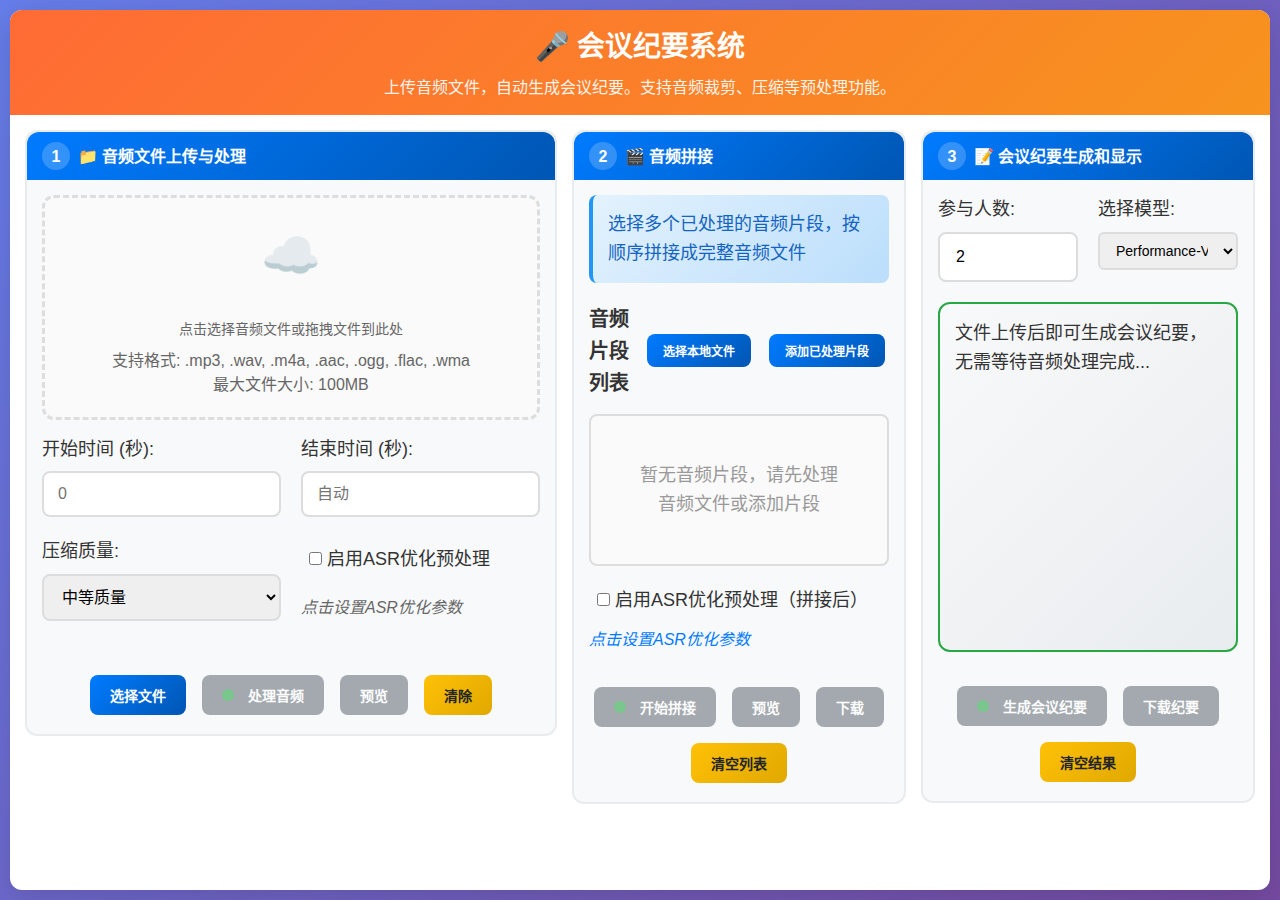
<file: integrated_portal/templates/meeting_minutes.html>
<!DOCTYPE html>
<html lang="zh-CN">
<head>
    <meta charset="UTF-8">
    <meta name="viewport" content="width=device-width, initial-scale=1.0">
    <title>会议纪要系统 - 统一门户系统</title>
    <link rel="icon" type="image/x-icon" href="{{ url_for('static', filename='favicon.ico') }}">
    <style>
        * {
            margin: 0;
            padding: 0;
            box-sizing: border-box;
        }

        body {
            font-family: 'Segoe UI', Tahoma, Geneva, Verdana, sans-serif;
            background: linear-gradient(135deg, #667eea 0%, #764ba2 100%);
            min-height: 100vh;
            padding: 10px;
            font-size: 16px;
            line-height: 1.6;
        }

        .container {
            max-width: 1600px;
            margin: 0 auto;
            background: white;
            border-radius: 12px;
            box-shadow: 0 8px 32px rgba(0,0,0,0.15);
            overflow: hidden;
            height: calc(100vh - 20px);
            display: flex;
            flex-direction: column;
        }

        .header {
            background: linear-gradient(135deg, #ff6b35, #f7931e);
            color: white;
            padding: 15px 30px;
            text-align: center;
            flex-shrink: 0;
        }

        .header h1 {
            font-size: 28px;
            margin-bottom: 5px;
            font-weight: 600;
        }

        .header p {
            font-size: 16px;
            opacity: 0.9;
        }

        /* 新的流程式布局 */
        .workflow-container {
            padding: 15px;
            display: grid;
            grid-template-columns: 1fr 1fr 1fr;
            gap: 15px;
            flex: 1;
            overflow-y: auto;
        }

        .workflow-step {
            background: #f8f9fa;
            border: 2px solid #e9ecef;
            border-radius: 12px;
            padding: 15px;
            position: relative;
            transition: all 0.3s ease;
            display: flex;
            flex-direction: column;
            height: fit-content;
            min-height: 600px; /* 设置统一的最小高度 */
        }

        .workflow-step:hover {
            border-color: #007bff;
            box-shadow: 0 4px 16px rgba(0,123,255,0.1);
        }

        .step-header {
            background: linear-gradient(135deg, #007bff, #0056b3);
            color: white;
            padding: 10px 15px;
            margin: -15px -15px 15px -15px;
            border-radius: 12px 12px 0 0;
            font-weight: 600;
            font-size: 16px;
            display: flex;
            align-items: center;
            gap: 8px;
            flex-shrink: 0;
        }

        .step-number {
            background: rgba(255,255,255,0.2);
            width: 28px;
            height: 28px;
            border-radius: 50%;
            display: flex;
            align-items: center;
            justify-content: center;
            font-weight: bold;
            font-size: 16px;
        }

        .step-content {
            display: flex;
            flex-direction: column;
            gap: 15px;
            flex: 1;
        }

        .step-main {
            flex: 2;
        }

        .step-controls {
            flex: 1;
            min-width: 300px;
        }

        /* 音频上传区域优化 */
        .upload-area {
            border: 3px dashed #ddd;
            border-radius: 12px;
            padding: 30px;
            text-align: center;
            background: linear-gradient(135deg, #fafafa, #f0f0f0);
            margin-bottom: 15px;
            transition: all 0.3s ease;
            cursor: pointer;
            min-height: 150px;
            display: flex;
            flex-direction: column;
            justify-content: center;
        }

        .upload-area:hover {
            border-color: #007bff;
            background: linear-gradient(135deg, #f0f8ff, #e6f3ff);
        }

        .upload-area.dragover {
            border-color: #007bff;
            background: linear-gradient(135deg, #e6f3ff, #cce7ff);
        }

        .upload-icon {
            font-size: 48px;
            color: #007bff;
            margin-bottom: 15px;
        }

        .upload-text {
            color: #333;
            font-size: 20px; /* 增大上传文本字体 */
            font-weight: 500;
            margin-bottom: 10px;
        }

        .file-info {
            color: #666;
            font-size: 16px; /* 增大文件信息字体 */
            line-height: 1.5;
        }

        .file-input {
            display: none;
        }

        .success-message {
            background: linear-gradient(135deg, #d4edda, #c3e6cb);
            color: #155724;
            padding: 15px;
            border-radius: 8px;
            margin-top: 15px;
            font-size: 18px; /* 增大成功消息字体 */
            display: none;
            border-left: 4px solid #28a745;
        }

        /* 音频处理区域优化 */
        .processing-grid {
            display: grid;
            grid-template-columns: 1fr 1fr;
            gap: 20px;
            margin-bottom: 20px;
        }

        .option-group {
            display: flex;
            flex-direction: column;
            gap: 8px;
        }

        .option-group label {
            font-size: 18px; /* 增大标签字体 */
            color: #333;
            font-weight: 500;
        }

        .option-group input, .option-group select {
            padding: 12px 14px; /* 增大输入框内边距 */
            border: 2px solid #ddd;
            border-radius: 8px;
            font-size: 16px;
            transition: border-color 0.3s ease;
        }

        .option-group input:focus, .option-group select:focus {
            outline: none;
            border-color: #007bff;
        }

        .audio-player {
            width: 100%;
            margin: 20px 0;
            height: 50px;
        }

        .progress-container {
            margin: 20px 0;
        }

        .progress-bar {
            width: 100%;
            height: 12px;
            background-color: #e9ecef;
            border-radius: 6px;
            overflow: hidden;
        }

        .progress-fill {
            height: 100%;
            background: linear-gradient(90deg, #007bff, #0056b3);
            width: 0%;
            transition: width 0.3s ease;
        }

        .progress-text {
            font-size: 18px; /* 增大进度文本字体 */
            color: #666;
            margin-top: 8px;
            text-align: center;
            font-weight: 500;
        }

        /* ASR优化面板优化 */
        .asr-optimization-panel {
            margin-top: 20px;
            padding: 20px;
            background: linear-gradient(135deg, #f8f9fa, #e9ecef);
            border: 2px solid #007bff;
            border-radius: 12px;
            border-left: 6px solid #007bff;
        }

        .optimization-header {
            font-size: 20px; /* 增大优化标题字体 */
            font-weight: 600;
            color: #007bff;
            margin-bottom: 15px;
            display: flex;
            align-items: center;
            gap: 8px;
        }

        .optimization-options {
            display: grid;
            gap: 15px;
        }

        .option-row {
            display: flex;
            align-items: center;
            justify-content: space-between;
            padding: 12px 0;
            border-bottom: 1px solid #dee2e6;
        }

        .option-row:last-child {
            border-bottom: none;
        }

        .option-row label {
            display: flex;
            align-items: center;
            gap: 10px;
            font-size: 18px; /* 增大选项标签字体 */
            color: #333;
            cursor: pointer;
            min-width: 200px;
            font-weight: 500;
        }

        .option-row input[type="checkbox"] {
            margin: 0;
            transform: scale(1.2);
        }

        .option-row select {
            padding: 8px 12px;
            border: 2px solid #ddd;
            border-radius: 6px;
            font-size: 16px;
            min-width: 150px;
        }

        .option-desc {
            font-size: 16px; /* 增大选项描述字体 */
            color: #666;
            font-style: italic;
            flex: 1;
            text-align: right;
        }

        .help-text {
            font-size: 16px; /* 增大帮助文本字体 */
            color: #666;
            margin-top: 5px;
            font-style: italic;
        }

        /* 音频拼接区域优化 */
        .splice-info {
            background: linear-gradient(135deg, #e3f2fd, #bbdefb);
            padding: 15px;
            border-radius: 8px;
            margin-bottom: 20px;
            font-size: 18px; /* 增大拼接信息字体 */
            color: #1565c0;
            border-left: 4px solid #2196f3;
        }

        .splice-files-container {
            margin-bottom: 20px;
        }

        .splice-files-header {
            display: flex;
            justify-content: space-between;
            align-items: center;
            margin-bottom: 15px;
        }

        .splice-files-header h4 {
            margin: 0;
            font-size: 20px; /* 增大拼接文件标题字体 */
            color: #333;
            font-weight: 600;
        }

        .header-controls {
            display: flex;
            gap: 10px;
            align-items: center;
        }

        .splice-files-list {
            border: 2px solid #ddd;
            border-radius: 8px;
            min-height: 120px;
            padding: 15px;
            background-color: #fafafa;
        }

        .empty-message {
            text-align: center;
            color: #999;
            font-size: 18px; /* 增大空消息字体 */
            padding: 30px;
        }

        .splice-item {
            display: flex;
            align-items: center;
            justify-content: space-between;
            padding: 15px 18px; /* 增大内边距 */
            margin-bottom: 8px;
            background-color: white;
            border: 2px solid #e0e0e0;
            border-radius: 8px;
            font-size: 18px; /* 增大拼接项字体 */
            transition: all 0.3s ease;
        }

        .splice-item:hover {
            border-color: #007bff;
            box-shadow: 0 2px 8px rgba(0,123,255,0.1);
        }

        .splice-item:last-child {
            margin-bottom: 0;
        }

        .splice-item-info {
            flex: 1;
            display: flex;
            flex-direction: column;
            gap: 4px;
        }

        .splice-item-name {
            font-weight: 600;
            color: #333;
            font-size: 18px; /* 增大拼接项名称字体 */
        }

        .file-type-label {
            font-size: 14px;
            color: #888;
            font-weight: normal;
            margin-left: 8px;
        }

        .splice-item-duration {
            color: #666;
            font-size: 16px; /* 增大拼接项时长字体 */
        }

        .splice-item-controls {
            display: flex;
            gap: 8px;
        }

        .splice-item-controls button {
            padding: 8px 14px; /* 增大按钮内边距 */
            font-size: 16px; /* 增大按钮字体 */
            border: none;
            border-radius: 6px;
            cursor: pointer;
            font-weight: 500;
            transition: all 0.3s ease;
        }

        .move-up {
            background-color: #28a745;
            color: white;
        }

        .move-down {
            background-color: #ffc107;
            color: black;
        }

        .remove-item {
            background-color: #dc3545;
            color: white;
        }

        .splice-preview {
            margin: 20px 0;
            padding: 20px;
            background: linear-gradient(135deg, #f8f9fa, #e9ecef);
            border-radius: 8px;
            border: 2px solid #28a745;
        }

        .splice-preview h4 {
            margin: 0 0 15px 0;
            font-size: 20px; /* 增大拼接预览标题字体 */
            color: #333;
            font-weight: 600;
        }

        /* 会议纪要生成区域优化 */
        .minutes-form {
            display: grid;
            grid-template-columns: 1fr 1fr;
            gap: 20px;
            margin-bottom: 20px;
        }

        .form-group {
            display: flex;
            flex-direction: column;
            gap: 8px;
        }

        .form-group label {
            font-size: 18px; /* 增大表单标签字体 */
            color: #333;
            font-weight: 500;
        }

        .form-group input {
            padding: 14px 16px; /* 增大表单输入框内边距 */
            border: 2px solid #ddd;
            border-radius: 8px;
            font-size: 16px;
            transition: border-color 0.3s ease;
        }

        .form-group input:focus {
            outline: none;
            border-color: #007bff;
        }

        .result-area {
            background: linear-gradient(135deg, #f8f9fa, #e9ecef);
            border: 2px solid #28a745;
            border-radius: 12px;
            padding: 15px; /* 减少内边距，让文本更贴近边框 */
            min-height: 350px; /* 增大最小高度以匹配其他卡片 */
            max-height: 450px; /* 增大最大高度 */
            overflow-y: auto;
            font-size: 18px; /* 增大结果区域字体 */
            font-family: 'Segoe UI', Tahoma, Geneva, Verdana, sans-serif;
            white-space: pre-wrap;
            line-height: 1.6;
            color: #333;
            text-align: left; /* 确保文本左对齐 */
        }

        /* 按钮样式优化 */
        .btn {
            background: linear-gradient(135deg, #007bff, #0056b3);
            color: white;
            border: none;
            padding: 10px 20px;
            border-radius: 8px;
            cursor: pointer;
            font-size: 14px;
            font-weight: 600;
            transition: all 0.3s ease;
            margin: 4px;
            display: inline-flex;
            align-items: center;
            justify-content: center;
            gap: 6px;
            min-height: 40px;
            white-space: nowrap;
        }

        .btn:hover {
            transform: translateY(-1px);
            box-shadow: 0 4px 12px rgba(0,123,255,0.3);
        }

        .btn:disabled {
            background: #6c757d;
            cursor: not-allowed;
            transform: none;
            opacity: 0.6;
        }

        .btn-success {
            background: linear-gradient(135deg, #28a745, #1e7e34);
        }

        .btn-success:hover:not(:disabled) {
            background: linear-gradient(135deg, #1e7e34, #155724);
            transform: translateY(-1px);
            box-shadow: 0 4px 12px rgba(40,167,69,0.3);
        }

        .btn-warning {
            background: linear-gradient(135deg, #ffc107, #e0a800);
            color: #212529;
        }

        .btn-warning:hover:not(:disabled) {
            background: linear-gradient(135deg, #e0a800, #d39e00);
            transform: translateY(-1px);
            box-shadow: 0 4px 12px rgba(255,193,7,0.3);
        }

        .btn-danger {
            background: linear-gradient(135deg, #dc3545, #c82333);
        }

        .btn-danger:hover:not(:disabled) {
            background: linear-gradient(135deg, #c82333, #bd2130);
            transform: translateY(-1px);
            box-shadow: 0 4px 12px rgba(220,53,69,0.3);
        }

        .btn-primary {
            background: linear-gradient(135deg, #007bff, #0056b3);
        }

        .btn-primary:hover:not(:disabled) {
            background: linear-gradient(135deg, #0056b3, #004085);
            transform: translateY(-1px);
            box-shadow: 0 4px 12px rgba(0,123,255,0.3);
        }

        .btn-small {
            padding: 8px 16px;
            font-size: 12px;
            min-height: 32px;
        }

        .button-group {
            display: flex;
            gap: 8px;
            flex-wrap: wrap;
            justify-content: center;
            margin-top: 15px;
        }

        /* 表单控件优化 */
        .form-control {
            padding: 8px 12px;
            border: 2px solid #ddd;
            border-radius: 6px;
            font-size: 14px;
            transition: border-color 0.3s ease;
            width: 100%;
            box-sizing: border-box;
        }

        .form-control:focus {
            outline: none;
            border-color: #007bff;
            box-shadow: 0 0 0 3px rgba(0,123,255,0.1);
        }

        /* 上传区域优化 */
        .upload-area {
            border: 3px dashed #ddd;
            border-radius: 12px;
            padding: 20px;
            text-align: center;
            background: #fafafa;
            transition: all 0.3s ease;
            cursor: pointer;
            min-height: 100px;
            display: flex;
            flex-direction: column;
            justify-content: center;
            align-items: center;
            gap: 8px;
        }

        .upload-area:hover {
            border-color: #007bff;
            background: #f0f8ff;
        }

        .upload-area.dragover {
            border-color: #007bff;
            background: #e3f2fd;
        }

        .upload-text {
            font-size: 14px;
            color: #666;
            margin: 0;
        }

        .upload-hint {
            font-size: 12px;
            color: #999;
            margin: 0;
        }

        /* 进度条优化 */
        .progress-container {
            margin: 10px 0;
            background: #f0f0f0;
            border-radius: 10px;
            overflow: hidden;
            height: 6px;
        }

        .progress-bar {
            height: 100%;
            background: linear-gradient(90deg, #007bff, #0056b3);
            border-radius: 10px;
            transition: width 0.3s ease;
            width: 0%;
        }

        /* 状态指示器优化 */
        .status-indicator {
            display: inline-block;
            width: 12px;
            height: 12px;
            border-radius: 50%;
            margin-right: 8px;
        }

        .status-success {
            background-color: #28a745;
        }

        .status-warning {
            background-color: #ffc107;
        }

        .status-error {
            background-color: #dc3545;
        }

        .status-ready { 
            background-color: #28a745; 
        }
        
        .status-processing { 
            background-color: #ffc107; 
        }

        /* 优化结果显示 */
        .optimization-result {
            margin-top: 15px;
            padding: 15px;
            background: linear-gradient(135deg, #d4edda, #c3e6cb);
            border: 2px solid #28a745;
            border-radius: 8px;
            font-size: 16px;
        }

        .optimization-result.error {
            background: linear-gradient(135deg, #f8d7da, #f5c6cb);
            border-color: #dc3545;
        }

        .optimization-improvements {
            display: grid;
            grid-template-columns: 1fr 1fr;
            gap: 10px;
            margin-top: 10px;
        }

        .improvement-item {
            display: flex;
            justify-content: space-between;
            font-size: 14px;
            padding: 4px 0;
        }

        .improvement-value {
            font-weight: bold;
            color: #28a745;
        }

        .improvement-value.negative {
            color: #dc3545;
        }

        /* 模态框样式 */
        .modal {
            position: fixed;
            z-index: 1000;
            left: 0;
            top: 0;
            width: 100%;
            height: 100%;
            background-color: rgba(0, 0, 0, 0.5);
            display: flex;
            align-items: center;
            justify-content: center;
            opacity: 0;
            visibility: hidden;
            transition: opacity 0.3s ease-out, visibility 0.3s ease-out;
        }

        .modal.show {
            opacity: 1;
            visibility: visible;
        }

        .modal.hide {
            opacity: 0;
            visibility: hidden;
        }

        .modal-content {
            background-color: #fff;
            border-radius: 12px;
            box-shadow: 0 8px 32px rgba(0, 0, 0, 0.3);
            width: 90%;
            max-width: 600px;
            max-height: 80vh;
            overflow-y: auto;
            animation: slideIn 0.3s ease-out;
        }

        .modal-header {
            display: flex;
            justify-content: space-between;
            align-items: center;
            padding: 20px 24px;
            border-bottom: 1px solid #e9ecef;
            background: linear-gradient(135deg, #667eea 0%, #764ba2 100%);
            color: white;
            border-radius: 12px 12px 0 0;
        }

        .modal-header h3 {
            margin: 0;
            font-size: 20px;
            font-weight: 600;
        }

        .modal-close {
            font-size: 28px;
            font-weight: bold;
            cursor: pointer;
            color: white;
            opacity: 0.8;
            transition: opacity 0.2s;
        }

        .modal-close:hover {
            opacity: 1;
        }

        .modal-body {
            padding: 24px;
        }

        .modal-footer {
            display: flex;
            justify-content: flex-end;
            gap: 12px;
            padding: 20px 24px;
            border-top: 1px solid #e9ecef;
            background-color: #f8f9fa;
            border-radius: 0 0 12px 12px;
        }

        .asr-trigger-label {
            cursor: pointer;
            transition: all 0.2s ease;
            padding: 8px;
            border-radius: 6px;
        }

        .asr-trigger-label:hover {
            background-color: #f0f0f0;
        }

        /* 模态框动画 */
        @keyframes fadeIn {
            from { opacity: 0; }
            to { opacity: 1; }
        }

        @keyframes slideIn {
            from { 
                opacity: 0;
                transform: translateY(-50px) scale(0.9);
            }
        }
        </style>

        <script>
         // 拼接音频ASR优化模态框控制函数
         function openSpliceAsrModal() {
             const modal = document.getElementById('spliceAsrOptimizationModal');
             if (modal) {
                 modal.classList.add('show');
                 modal.style.display = 'flex';
             }
         }

         function closeSpliceAsrModal() {
             const modal = document.getElementById('spliceAsrOptimizationModal');
             modal.classList.add('hide');
             modal.classList.remove('show');
             setTimeout(() => {
                 modal.classList.remove('hide');
             }, 300);
         }

         function applySpliceAsrSettings() {
             // 获取所有设置值
             const settings = {
                 normalizeAudio: document.getElementById('spliceNormalizeAudio').checked,
                 removeSilence: document.getElementById('spliceRemoveSilence').checked,
                 enhanceVolume: document.getElementById('spliceEnhanceVolume').checked,
                 compressAudio: document.getElementById('spliceCompressAudio').checked,
                 targetSampleRate: document.getElementById('spliceTargetSampleRate').value
             };

             // 更新主页面的ASR优化checkbox状态
             const enableSpliceASROptimization = document.getElementById('enableSpliceASROptimization');
             const hasAnyOptimization = settings.normalizeAudio || settings.removeSilence || 
                                      settings.enhanceVolume || settings.compressAudio;
             enableSpliceASROptimization.checked = hasAnyOptimization;

             // 保存设置到全局变量或localStorage
             window.spliceAsrSettings = settings;
             localStorage.setItem('spliceAsrSettings', JSON.stringify(settings));

             closeSpliceAsrModal();
             
             // 显示应用成功提示
             const helpText = document.querySelector('#spliceAsrOptimizationTrigger').parentElement.nextElementSibling;
             const originalText = helpText.textContent;
             helpText.textContent = '✓ 设置已应用';
             helpText.style.color = '#28a745';
             setTimeout(() => {
                 helpText.textContent = originalText;
                 helpText.style.color = '';
             }, 2000);
         }
         </script>
    </style>

    <!-- 响应式设计 -->
    <style>
        /* 响应式设计 */
        @media (max-width: 1200px) {
            .workflow-container {
                grid-template-columns: 1fr 1fr;
            }
            
            .step-content {
                flex-direction: column;
            }
            
            .step-controls {
                min-width: auto;
            }
            
            .processing-grid {
                grid-template-columns: 1fr;
            }
            
            .minutes-form {
                grid-template-columns: 1fr;
            }
        }

        @media (max-width: 768px) {
            .workflow-container {
                grid-template-columns: 1fr;
                padding: 10px;
            }
            
            .container {
                height: auto;
                min-height: calc(100vh - 20px);
                margin: 10px;
            }
            
            .workflow-step {
                padding: 12px;
            }
            
            .step-header {
                padding: 8px 12px;
                margin: -12px -12px 12px -12px;
                font-size: 14px;
            }
            
            .step-number {
                width: 24px;
                height: 24px;
                font-size: 14px;
            }
            
            .btn {
                padding: 8px 16px;
                font-size: 12px;
                min-height: 36px;
            }
            
            .upload-area {
                padding: 15px;
                min-height: 80px;
            }
        }

        /* 隐藏元素 */
        .hidden {
            display: none !important;
        }

        /* 音频拼接卡片特殊样式 - 调整内容区域高度以对齐按钮 */
        .workflow-step:nth-child(2) .step-main {
            min-height: 450px;
        }
    </style>
</head>
<body>
    <div class="container">
        <div class="header">
            <h1>🎤 会议纪要系统</h1>
            <p>上传音频文件，自动生成会议纪要。支持音频裁剪、压缩等预处理功能。</p>
        </div>

        <div class="workflow-container">
            <!-- 步骤1: 音频文件上传与处理 -->
            <div class="workflow-step">
                <div class="step-header">
                    <div class="step-number">1</div>
                    <span>📁 音频文件上传与处理</span>
                </div>
                <div class="step-content">
                    <div class="step-main">
                        <div class="upload-area" id="uploadArea" onclick="document.getElementById('audioFile').click()">
                            <div class="upload-icon">☁️</div>
                            <div class="upload-text">点击选择音频文件或拖拽文件到此处</div>
                            <div class="file-info">
                                支持格式: .mp3, .wav, .m4a, .aac, .ogg, .flac, .wma<br>
                                最大文件大小: 100MB
                            </div>
                        </div>
                        <input type="file" id="audioFile" class="file-input" accept=".mp3,.wav,.m4a,.aac,.ogg,.flac,.wma">
                        <div id="uploadSuccess" class="success-message">
                            ✅ 文件上传成功！
                        </div>

                        <audio id="audioPlayer" class="audio-player" controls style="display: none;">
                            您的浏览器不支持音频播放。
                        </audio>

                        <div class="processing-grid">
                            <div class="option-group">
                                <label>开始时间 (秒):</label>
                                <input type="number" id="startTime" placeholder="0" min="0" step="1">
                            </div>
                            <div class="option-group">
                                <label>结束时间 (秒):</label>
                                <input type="number" id="endTime" placeholder="自动" min="0" step="1">
                            </div>
                            <div class="option-group">
                                <label>压缩质量:</label>
                                <select id="quality">
                                    <option value="high">高质量</option>
                                    <option value="medium" selected>中等质量</option>
                                    <option value="low">低质量</option>
                                </select>
                            </div>
                            <div class="option-group">
                                <label id="asrOptimizationTrigger" class="asr-trigger-label">
                                    <input type="checkbox" id="enableASROptimization">
                                    启用ASR优化预处理
                                </label>
                                <div class="help-text">点击设置ASR优化参数</div>
                            </div>
                        </div>
                        
                        <!-- ASR优化结果显示容器 -->
                        <div id="optimizationResult" style="display: none; margin-top: 15px; padding: 15px; background: #f8f9fa; border-radius: 8px; border-left: 4px solid #28a745;"></div>

                        <div class="progress-container" id="processProgress" style="display: none;">
                            <div class="progress-bar">
                                <div class="progress-fill" id="progressFill"></div>
                            </div>
                            <div class="progress-text" id="progressText">处理中...</div>
                        </div>
                    </div>
                    <div class="step-controls">
                        <div class="button-group">
                            <button class="btn" onclick="document.getElementById('audioFile').click()">选择文件</button>
                            <button class="btn btn-success" onclick="processAudio()" id="processBtn" disabled>
                                <span class="status-indicator status-ready"></span>处理音频
                            </button>
                            <button class="btn btn-danger" onclick="stopProcessing()" id="stopBtn" disabled style="display: none;">停止</button>
                            <button class="btn" onclick="previewAudio()" id="previewBtn" disabled>预览</button>
                            <button class="btn btn-warning" onclick="clearFile()">清除</button>
                        </div>
                    </div>
                </div>
            </div>

            <!-- 步骤2: 音频拼接 -->
            <div class="workflow-step">
                <div class="step-header">
                    <div class="step-number">2</div>
                    <span>🎬 音频拼接</span>
                </div>
                <div class="step-content">
                    <div class="step-main">
                        <div class="splice-info">
                            <p>选择多个已处理的音频片段，按顺序拼接成完整音频文件</p>
                        </div>
                        
                        <div class="splice-files-container">
                            <div class="splice-files-header">
                                <h4>音频片段列表</h4>
                                <div class="header-controls">
                                    <input type="file" id="localAudioFile" accept="audio/*" multiple style="display: none;" onchange="handleLocalAudioFiles(event)">
                                    <button class="btn btn-small" onclick="document.getElementById('localAudioFile').click()">选择本地文件</button>
                                    <button class="btn btn-small" onclick="addAudioSegment()">添加已处理片段</button>
                                </div>
                            </div>
                            <div class="splice-files-list" id="spliceFilesList">
                                <div class="empty-message">暂无音频片段，请先处理音频文件或添加片段</div>
                            </div>
                        </div>

                        <div class="splice-preview" id="splicePreview" style="display: none;">
                            <h4>拼接预览</h4>
                            <audio id="spliceAudioPlayer" class="audio-player" controls>
                                您的浏览器不支持音频播放。
                            </audio>
                        </div>

                        <div class="progress-container" id="spliceProgress" style="display: none;">
                            <div class="progress-bar">
                                <div class="progress-fill" id="spliceProgressFill"></div>
                            </div>
                            <div class="progress-text" id="spliceProgressText">拼接中...</div>
                        </div>
                        
                        <!-- ASR优化选项 -->
                        <div class="option-group" style="margin-top: 15px;">
                            <div class="asr-trigger-container">
                                <label id="spliceAsrOptimizationTrigger" class="asr-trigger-label">
                                    <input type="checkbox" id="enableSpliceASROptimization">
                                    启用ASR优化预处理（拼接后）
                                </label>
                            </div>
                            <div class="help-text">点击设置ASR优化参数</div>
                        </div>
                        
                        <!-- 拼接音频ASR优化结果显示容器 -->
                        <div id="spliceOptimizationResult" style="display: none; margin-top: 15px; padding: 15px; background: #f8f9fa; border-radius: 8px; border-left: 4px solid #28a745;"></div>
                    </div>
                    <div class="step-controls">
                        <div class="button-group">
                            <button class="btn btn-success" onclick="spliceAudio()" id="spliceBtn" disabled>
                                <span class="status-indicator status-ready"></span>开始拼接
                            </button>
                            <button class="btn" onclick="previewSplice()" id="previewSpliceBtn" disabled>预览</button>
                            <button class="btn btn-primary" onclick="downloadSplicedAudio()" id="downloadSpliceBtn" disabled>下载</button>
                            <button class="btn btn-warning" onclick="clearSpliceList()">清空列表</button>
                        </div>
                    </div>
                </div>
            </div>

            <!-- 步骤3: 会议纪要生成和显示 -->
            <div class="workflow-step">
                <div class="step-header">
                    <div class="step-number">3</div>
                    <span>📝 会议纪要生成和显示</span>
                </div>
                <div class="step-content">
                    <div class="step-main">
                        <div class="minutes-form">
                            <div class="form-group">
                                <label>参与人数:</label>
                                <input type="number" id="participantCount" placeholder="请输入参与人数" min="1" max="50" value="2">
                            </div>
                            <div class="form-group">
                                <label>选择模型:</label>
                                <select id="meetingTopic" class="form-control">
                                    <option value="Fun-asr">Fun-asr</option>
                                    <option value="Performance-V2" selected>Performance-V2</option>
                                </select>
                            </div>
                        </div>

                        <div class="result-area" id="minutesResult">文件上传后即可生成会议纪要，无需等待音频处理完成...</div>
                    </div>
                    <div class="step-controls">
                        <div class="button-group">
                            <button class="btn btn-success" onclick="generateMinutes()" id="generateBtn" disabled>
                                <span class="status-indicator status-ready"></span>生成会议纪要
                            </button>
                            <button class="btn" onclick="downloadMinutes()" id="downloadBtn" disabled>下载纪要</button>
                            <button class="btn btn-warning" onclick="clearMinutes()">清空结果</button>
                        </div>
                    </div>
                </div>
            </div>
        </div>
    </div>

    <script>
        let uploadedFile = null;
        let processedAudioUrl = null;
        let isProcessing = false;

        // 等待DOM加载完成后再绑定事件
        document.addEventListener('DOMContentLoaded', function() {
            // 文件选择事件
            document.getElementById('audioFile').addEventListener('change', function(e) {
                if (e.target.files.length > 0) {
                    uploadFile(e.target.files[0]);
                }
            });

            // 拖拽上传功能
            const uploadArea = document.getElementById('uploadArea');
            
            uploadArea.addEventListener('dragover', function(e) {
                e.preventDefault();
                uploadArea.classList.add('dragover');
            });

            uploadArea.addEventListener('dragleave', function(e) {
                e.preventDefault();
                uploadArea.classList.remove('dragover');
            });

            uploadArea.addEventListener('drop', function(e) {
                e.preventDefault();
                uploadArea.classList.remove('dragover');
                
                const files = e.dataTransfer.files;
                if (files.length > 0) {
                    uploadFile(files[0]);
                }
            });

            console.log('会议纪要系统初始化完成');
        });

        async function uploadFile(file) {
            console.log('uploadFile 函数被调用，文件:', file);
            
            if (!file) {
                alert('请先选择音频文件！');
                return;
            }

            // 验证文件类型
            const allowedTypes = ['audio/mpeg', 'audio/wav', 'audio/mp4', 'audio/aac', 'audio/ogg', 'audio/flac', 'audio/x-ms-wma'];
            if (!allowedTypes.includes(file.type)) {
                alert('不支持的文件格式！请选择音频文件。');
                return;
            }

            // 验证文件大小 (100MB)
            const maxSize = 100 * 1024 * 1024;
            if (file.size > maxSize) {
                alert('文件大小超过100MB限制！');
                return;
            }

            // 存储文件
            uploadedFile = file;
            processedAudioUrl = URL.createObjectURL(file);

            // 更新UI显示 - 显示上传中状态
            const uploadArea = document.getElementById('uploadArea');
            const uploadSuccess = document.getElementById('uploadSuccess');
            const resultArea = document.getElementById('minutesResult');
            
            // 显示上传中状态
            uploadArea.innerHTML = `
                <div class="upload-icon">⏳</div>
                <div class="upload-text">正在上传文件...</div>
                <div class="file-info">
                    <strong>文件名:</strong> ${file.name}<br>
                    <strong>大小:</strong> ${(file.size / 1024 / 1024).toFixed(2)} MB<br>
                    <strong>类型:</strong> ${file.type}
                </div>
            `;
            
            resultArea.textContent = '正在上传文件到服务器...';

            try {
                // 直接上传文件到服务器
                const formData = new FormData();
                formData.append('audio_file', file);
                
                const response = await fetch('/meeting_minutes/upload_audio', {
                    method: 'POST',
                    body: formData
                });

                if (!response.ok) {
                    throw new Error('文件上传失败');
                }

                const data = await response.json();
                if (!data.success) {
                    throw new Error(data.error || '文件上传失败');
                }

                // 上传成功，更新UI
                uploadArea.innerHTML = `
                    <div class="upload-icon">✅</div>
                    <div class="upload-text">文件上传成功</div>
                    <div class="file-info">
                        <strong>文件名:</strong> ${file.name}<br>
                        <strong>大小:</strong> ${(file.size / 1024 / 1024).toFixed(2)} MB<br>
                        <strong>类型:</strong> ${file.type}
                    </div>
                `;
                
                // 显示成功消息
                uploadSuccess.style.display = 'block';
                resultArea.textContent = '文件上传成功！现在可以直接生成会议纪要。';
                
                // 存储服务器返回的文件ID
                uploadedFile.dify_file_id = data.dify_file_id;
                uploadedFile.original_file_id = data.dify_file_id;
                
                // 启用生成会议纪要按钮和音频处理按钮
                document.getElementById('generateBtn').disabled = false;
                document.getElementById('processBtn').disabled = false;
                
                // 显示音频播放器
                const audioPlayer = document.getElementById('audioPlayer');
                if (audioPlayer) {
                    audioPlayer.src = processedAudioUrl;
                    audioPlayer.style.display = 'block';
                }

                console.log('文件上传成功，文件ID:', data.dify_file_id);
                
            } catch (error) {
                console.error('文件上传失败:', error);
                
                // 上传失败，显示错误状态
                uploadArea.innerHTML = `
                    <div class="upload-icon">❌</div>
                    <div class="upload-text">文件上传失败</div>
                    <div class="file-info">
                        <strong>错误:</strong> ${error.message}
                    </div>
                `;
                
                resultArea.textContent = '文件上传失败: ' + error.message;
                
                // 保持按钮禁用状态
                document.getElementById('generateBtn').disabled = true;
                document.getElementById('processBtn').disabled = true;
            }
        }

        // ASR优化预处理函数（统一处理音频处理和拼接音频的优化）
        async function optimizeAudioForASR(isSpliceMode = false) {
            console.log(`optimizeAudioForASR 函数被调用，模式: ${isSpliceMode ? '拼接音频' : '音频处理'}`);
            
            if (!uploadedFile) {
                throw new Error('没有可优化的音频文件');
            }

            try {
                // 根据模式检查不同的开关状态
                const enableOptimization = isSpliceMode 
                    ? document.getElementById('enableSpliceASROptimization').checked
                    : document.getElementById('enableASROptimization').checked;
                
                console.log(`${isSpliceMode ? '拼接音频' : '音频处理'}ASR优化开关状态:`, enableOptimization);
                
                // 根据模式获取不同的优化参数
                let asrOptimizationParams = {};
                if (enableOptimization) {
                    const settings = isSpliceMode ? window.spliceAsrSettings : window.asrSettings;
                    if (settings) {
                        asrOptimizationParams = {
                            normalize_audio: settings.normalizeAudio,
                            remove_silence: settings.removeSilence,
                            enhance_volume: settings.enhanceVolume,
                            compress_audio: settings.compressAudio,
                            target_sample_rate: parseInt(settings.targetSampleRate)
                        };
                    }
                }

                // 创建FormData
                const formData = new FormData();
                formData.append('audio_file', uploadedFile);
                formData.append('enable_asr_optimization', enableOptimization);
                formData.append('asr_optimization_params', JSON.stringify(asrOptimizationParams));

                const response = await fetch('/meeting_minutes/optimize_audio', {
                    method: 'POST',
                    body: formData
                });

                if (!response.ok) {
                    throw new Error(`${isSpliceMode ? '拼接音频' : '音频'}优化失败`);
                }

                const result = await response.json();
                if (!result.success) {
                    throw new Error(result.error || `${isSpliceMode ? '拼接音频' : '音频'}优化失败`);
                }

                // 根据模式显示不同的优化结果
                console.log(`准备显示${isSpliceMode ? '拼接音频' : '音频处理'}优化结果:`, result);
                if (isSpliceMode) {
                    displaySpliceOptimizationResult(result);
                } else {
                    displayOptimizationResult(result);
                }

                // 创建优化后的文件对象
                const optimizedBlob = await fetch(result.optimized_file_url).then(r => r.blob());
                const optimizedFile = new File([optimizedBlob], result.optimized_filename, { type: 'audio/mpeg' });
                
                // 替换原始文件
                uploadedFile = optimizedFile;
                
                console.log(`${isSpliceMode ? '拼接音频' : '音频'}优化完成:`, result);
                
            } catch (error) {
                console.error(`${isSpliceMode ? '拼接音频' : '音频'}ASR优化失败:`, error);
                throw error;
            }
        }

        // 显示拼接音频ASR优化结果
        function displaySpliceOptimizationResult(result) {
            console.log('displaySpliceOptimizationResult 函数被调用，参数:', result);
            
            const resultDiv = document.getElementById('spliceOptimizationResult');
            console.log('spliceOptimizationResult 元素:', resultDiv);
            
            if (!resultDiv) {
                console.error('找不到 spliceOptimizationResult 元素');
                return;
            }

            const improvements = result.improvements || {};
            
            let html = `
                <div class="optimization-result">
                    <strong>✅ 拼接音频ASR优化完成</strong>
                    <div class="optimization-improvements">
                        <div class="improvement-item">
                            <span>采样率:</span>
                            <span class="improvement-value">${improvements.sample_rate_before || 'N/A'} → ${improvements.sample_rate_after || 'N/A'} Hz</span>
                        </div>
                        <div class="improvement-item">
                            <span>声道:</span>
                            <span class="improvement-value">${improvements.channels_before || 'N/A'} → ${improvements.channels_after || 'N/A'}</span>
                        </div>
                        <div class="improvement-item">
                            <span>比特率:</span>
                            <span class="improvement-value">${improvements.bitrate_before || 'N/A'} → ${improvements.bitrate_after || 'N/A'} kbps</span>
                        </div>
                        <div class="improvement-item">
                            <span>文件大小:</span>
                            <span class="improvement-value">${improvements.file_size_before || 'N/A'} → ${improvements.file_size_after || 'N/A'}</span>
                        </div>
                    </div>
                </div>
            `;
            
            resultDiv.innerHTML = html;
            resultDiv.style.display = 'block';
            
            console.log('拼接音频ASR优化结果显示完成');
        }

        // 显示优化结果（兼容两种调用方式）
        function displayOptimizationResults(optimizationInfo) {
            displayOptimizationResult({ optimization_info: optimizationInfo });
        }
        
        // 显示优化结果
        function displayOptimizationResult(result) {
            console.log('displayOptimizationResult 函数被调用，参数:', result);
            
            const resultDiv = document.getElementById('optimizationResult');
            console.log('optimizationResult 元素:', resultDiv);
            
            if (!resultDiv) {
                console.error('找不到 optimizationResult 元素');
                return;
            }

            const improvements = result.improvements || {};
            
            let html = `
                <div class="optimization-result">
                    <strong>✅ ASR优化完成</strong>
                    <div class="optimization-improvements">
                        <div class="improvement-item">
                            <span>采样率:</span>
                            <span class="improvement-value">${improvements.sample_rate_before || 'N/A'} → ${improvements.sample_rate_after || 'N/A'} Hz</span>
                        </div>
                        <div class="improvement-item">
                            <span>声道:</span>
                            <span class="improvement-value">${improvements.channels_before || 'N/A'} → ${improvements.channels_after || 1}</span>
                        </div>
                        <div class="improvement-item">
                            <span>时长变化:</span>
                            <span class="improvement-value">${improvements.duration_change || 'N/A'}</span>
                        </div>
                        <div class="improvement-item">
                            <span>文件大小:</span>
                            <span class="improvement-value">${formatFileSize(result.original_info?.file_size || 0)} → ${formatFileSize(result.optimized_info?.file_size || 0)}</span>
                        </div>
                    </div>
                </div>
            `;
            
            resultDiv.innerHTML = html;
            resultDiv.style.display = 'block';
        }

        // 格式化文件大小
        function formatFileSize(bytes) {
            if (bytes === 0) return '0 B';
            const k = 1024;
            const sizes = ['B', 'KB', 'MB', 'GB'];
            const i = Math.floor(Math.log(bytes) / Math.log(k));
            return parseFloat((bytes / Math.pow(k, i)).toFixed(2)) + ' ' + sizes[i];
        }

        // 切换优化选项显示/隐藏
        function toggleOptimizationOptions() {
            const checkbox = document.getElementById('enableASROptimization');
            const panel = document.getElementById('optimizationOptionsPanel');
            const result = document.getElementById('optimizationResult');
            
            if (checkbox.checked) {
                panel.style.display = 'block';
            } else {
                panel.style.display = 'none';
                if (result) result.style.display = 'none';
            }
        }

        function clearFile() {
            uploadedFile = null;
            document.getElementById('audioFile').value = '';
            document.getElementById('uploadSuccess').style.display = 'none';
            document.getElementById('audioPlayer').style.display = 'none';
            document.getElementById('processBtn').disabled = true;
            document.getElementById('previewBtn').disabled = true;
            document.getElementById('generateBtn').disabled = true;
            document.getElementById('minutesResult').textContent = '文件上传后即可生成会议纪要，无需等待音频处理完成...';
        }

        // 音频处理相关
        async function processAudio() {
            console.log('processAudio 函数被调用');
            
            if (!uploadedFile) {
                alert('请先上传音频文件！');
                return;
            }

            // 检查文件是否已上传到服务器
            if (!uploadedFile.dify_file_id) {
                alert('请先上传音频文件到服务器！');
                return;
            }

            isProcessing = true;
            document.getElementById('processBtn').disabled = true;
            const stopBtn = document.getElementById('stopBtn');
            if (stopBtn) {
                stopBtn.disabled = false;
                stopBtn.style.display = 'inline-block';
            }
            document.getElementById('processProgress').style.display = 'block';
            document.getElementById('progressText').textContent = '正在处理音频...';

            try {
                // 第一步：先进行音频剪辑
                document.getElementById('progressText').textContent = '正在剪辑音频文件...';
                
                // 获取处理参数
                const startTime = parseFloat(document.getElementById('startTime').value) || 0;
                const endTime = parseFloat(document.getElementById('endTime').value) || null;
                const quality = document.getElementById('quality').value;
                const compress = quality !== 'high'; // 高质量不压缩，中等和低质量压缩

                // 调用后端音频处理API进行剪辑
                const response = await fetch('/meeting_minutes/process_audio', {
                    method: 'POST',
                    headers: { 'Content-Type': 'application/json' },
                    body: JSON.stringify({
                        file_id: uploadedFile.original_file_id || uploadedFile.name.split('.')[0],
                        start_time: startTime,
                        end_time: endTime,
                        compress: compress
                    })
                });

                if (!response.ok) {
                    throw new Error('音频剪辑失败');
                }

                const result = await response.json();
                if (!result.success) {
                    throw new Error(result.error || '音频剪辑失败');
                }

                // 保存剪辑后的文件信息
                let finalProcessedFileId = result.processed_file_id;
                let finalProcessedFilename = result.processed_filename;
                let finalProcessedFileUrl = result.processed_file_url;

                // 第二步：对剪辑后的文件进行ASR优化（如果启用）
                const enableOptimization = document.getElementById('enableASROptimization').checked;
                console.log('ASR优化开关状态:', enableOptimization);
                
                if (enableOptimization) {
                    console.log('开始对剪辑后的文件进行ASR优化...');
                    document.getElementById('progressText').textContent = '正在对剪辑后的文件进行ASR优化...';
                    
                    try {
                        // 获取剪辑后的文件并创建临时文件对象
                        const clippedFileResponse = await fetch(finalProcessedFileUrl);
                        const clippedFileBlob = await clippedFileResponse.blob();
                        const tempClippedFile = new File([clippedFileBlob], finalProcessedFilename, { type: 'audio/mpeg' });
                        
                        // 临时保存原始文件
                        const originalUploadedFile = uploadedFile;
                        
                        // 将剪辑后的文件设置为当前文件，以便optimizeAudioForASR处理
                        uploadedFile = tempClippedFile;
                        
                        // 调用现有的ASR优化函数
                        await optimizeAudioForASR();
                        
                        // 获取优化后的文件信息
                        // optimizeAudioForASR已经更新了uploadedFile为优化后的文件
                        const optimizedFileBlob = uploadedFile;
                        
                        // 创建优化后文件的临时URL（用于后续上传）
                        finalProcessedFileUrl = URL.createObjectURL(optimizedFileBlob);
                        finalProcessedFilename = uploadedFile.name;
                        
                        // 恢复原始文件引用
                        uploadedFile = originalUploadedFile;
                        
                        console.log('ASR优化完成');
                        document.getElementById('progressText').textContent = 'ASR优化完成，正在上传最终文件...';
                        
                    } catch (optimizationError) {
                        console.error('ASR优化失败:', optimizationError);
                        document.getElementById('progressText').textContent = 'ASR优化失败，使用剪辑后的文件...';
                        // 继续处理，不中断整个流程
                    }
                }

                // 第三步：上传最终处理后的文件到Dify
                document.getElementById('progressText').textContent = '正在上传处理后的文件到Dify...';
                
                // 获取最终处理后的文件
                const finalFileResponse = await fetch(finalProcessedFileUrl);
                const finalFileBlob = await finalFileResponse.blob();
                
                // 创建FormData上传到Dify
                const uploadFormData = new FormData();
                uploadFormData.append('audio_file', finalFileBlob, finalProcessedFilename);

                const uploadResponse = await fetch('/meeting_minutes/upload_processed_audio', {
                    method: 'POST',
                    body: uploadFormData
                });

                if (!uploadResponse.ok) {
                    throw new Error('处理后音频上传失败');
                }

                const uploadResult = await uploadResponse.json();
                if (!uploadResult.success) {
                    throw new Error(uploadResult.error || '处理后音频上传失败');
                }

                // 保存处理后的文件信息
                uploadedFile.processed_file_id = finalProcessedFileId; // 使用本地处理结果的ID
                uploadedFile.processed_filename = finalProcessedFilename;
                uploadedFile.processed_file_url = finalProcessedFileUrl; // 保存处理后音频文件的URL
                uploadedFile.duration = result.duration; // 保存音频时长
                uploadedFile.dify_processed_file_id = uploadResult.dify_file_id; // 保存Dify上传后的ID
                
                console.log('处理完成，最终Dify文件ID:', uploadResult.dify_file_id);
                finishProcessing();
                
            } catch (error) {
                console.error('音频处理失败:', error);
                document.getElementById('progressText').textContent = '处理失败: ' + error.message;
                stopProcessing();
                alert('音频处理失败: ' + error.message);
            }
        }

        function finishProcessing() {
            isProcessing = false;
            document.getElementById('processBtn').disabled = false;
            const stopBtn = document.getElementById('stopBtn');
            if (stopBtn) {
                stopBtn.disabled = true;
                stopBtn.style.display = 'none';
            }
            document.getElementById('previewBtn').disabled = false;
            document.getElementById('generateBtn').disabled = false;
            document.getElementById('progressText').textContent = '处理完成！';
            
            setTimeout(() => {
                document.getElementById('processProgress').style.display = 'none';
            }, 2000);
            
            // 如果有处理后的音频文件URL，更新音频播放器的src
            if (uploadedFile && uploadedFile.processed_file_url) {
                const audioPlayer = document.getElementById('audioPlayer');
                audioPlayer.src = uploadedFile.processed_file_url;
                processedAudioUrl = uploadedFile.processed_file_url;
                console.log('音频播放器已更新为处理后的音频文件:', uploadedFile.processed_file_url);
            } else {
                processedAudioUrl = document.getElementById('audioPlayer').src;
            }
            
            console.log('音频处理完成');
        }

        function previewAudio() {
            if (processedAudioUrl) {
                const audioPlayer = document.getElementById('audioPlayer');
                audioPlayer.currentTime = document.getElementById('startTime').value || 0;
                audioPlayer.play();
            }
        }

        function stopProcessing() {
            isProcessing = false;
            document.getElementById('processBtn').disabled = false;
            const stopBtn = document.getElementById('stopBtn');
            if (stopBtn) {
                stopBtn.disabled = true;
                stopBtn.style.display = 'none';
            }
            document.getElementById('processProgress').style.display = 'none';
        }

        // 会议纪要生成相关
        async function generateMinutes() {
            if (!uploadedFile && !splicedAudioUrl) {
                alert('请先选择音频文件或拼接音频！');
                return;
            }

            const participantCount = document.getElementById('participantCount').value;
            const meetingTopic = document.getElementById('meetingTopic').value;
            
            if (!participantCount) {
                alert('请输入参与人数！');
                return;
            }

            // 调试信息：输出所有可用的文件ID
            console.log('=== 生成会议纪要 - 文件ID调试信息 ===');
            console.log('uploadedFile对象:', uploadedFile);
            if (uploadedFile) {
                console.log('原始文件ID (dify_file_id):', uploadedFile.dify_file_id);
                console.log('处理后文件ID (dify_processed_file_id):', uploadedFile.dify_processed_file_id);
                console.log('原始文件ID备份 (original_file_id):', uploadedFile.original_file_id);
            }
            console.log('拼接音频URL:', splicedAudioUrl);
            console.log('拼接音频文件名:', splicedAudioFilename);
            console.log('拼接音频Dify ID:', splicedAudioDifyId);

            document.getElementById('generateBtn').disabled = true;
            const resultArea = document.getElementById('minutesResult');

            try {
                let fileId;
                
                // 文件优先级：拼接文件 > 处理后文件 > 原始文件
                if (splicedAudioUrl && splicedAudioFilename && splicedAudioDifyId) {
                    // 1. 优先使用拼接后的文件，直接使用已有的dify_file_id
                    fileId = splicedAudioDifyId;
                    resultArea.textContent = '使用拼接后的音频文件生成会议纪要...';
                    console.log('使用拼接后文件的Dify ID:', fileId);
                } else if (uploadedFile && uploadedFile.dify_processed_file_id) {
                    // 2. 使用处理后文件上传到Dify的ID
                    fileId = uploadedFile.dify_processed_file_id;
                    resultArea.textContent = '使用处理后的音频文件生成会议纪要...';
                    console.log('使用处理后文件的Dify ID:', fileId);
                } else if (uploadedFile && uploadedFile.dify_file_id) {
                    // 3. 使用原始文件ID
                    fileId = uploadedFile.dify_file_id;
                    resultArea.textContent = '使用原始音频文件生成会议纪要...';
                    console.log('使用原始文件ID:', fileId);
                } else {
                    throw new Error('没有可用的音频文件');
                }

                // 2. 调用生成会议纪要的API
                const generateResp = await fetch('/meeting_minutes/generate_minutes', {
                    method: 'POST',
                    headers: { 'Content-Type': 'application/json' },
                    body: JSON.stringify({
                        file_id: fileId,
                        participants_count: parseInt(participantCount),
                        additional_info: meetingTopic || ''
                    })
                });

                if (!generateResp.ok) {
                    throw new Error('会议纪要生成接口调用失败');
                }

                // 3. 处理流式响应
                const reader = generateResp.body.getReader();
                const decoder = new TextDecoder('utf-8');
                let buffer = '';
                let result = '';

                resultArea.textContent = '正在生成会议纪要，请稍候...';

                while (true) {
                    const { value, done } = await reader.read();
                    if (done) break;

                    buffer += decoder.decode(value, { stream: true });
                    let lines = buffer.split(/\n\n/);
                    buffer = lines.pop();

                    for (let line of lines) {
                        if (line.startsWith('data:')) {
                            let content = line.slice(5).trim();
                            if (content.startsWith('[ERROR]')) {
                                throw new Error(content);
                            } else {
                                try {
                                    let obj = JSON.parse(content);
                                    
                                    // 处理Dify工作流的响应
                                    if (obj.event === 'message' && obj.answer) {
                                        result += obj.answer;
                                        resultArea.textContent = result;
                                    } else if (obj.event === 'message_end') {
                                        // 生成完成
                                        document.getElementById('downloadBtn').disabled = false;
                                        console.log('会议纪要生成完成');
                                        break;
                                    } else if (obj.event === 'error') {
                                        throw new Error(obj.message || '生成过程中发生错误');
                                    }
                                } catch (e) {
                                    // 忽略解析失败的片段，可能是不完整的JSON
                                    console.warn('JSON解析失败:', content);
                                }
                            }
                        }
                    }
                }

                // 如果没有获得结果，显示默认消息
                if (!result.trim()) {
                    resultArea.textContent = '会议纪要生成完成，但未获得有效内容。请检查音频文件质量或重试。';
                }

            } catch (error) {
                console.error('生成会议纪要失败:', error);
                resultArea.textContent = '生成会议纪要失败: ' + error.message;
            } finally {
                document.getElementById('generateBtn').disabled = false;
            }
        }

        function downloadMinutes() {
            const content = document.getElementById('minutesResult').textContent;
            if (!content || content.includes('等待音频处理')) {
                alert('没有可下载的会议纪要！');
                return;
            }

            const blob = new Blob([content], { type: 'text/plain;charset=utf-8' });
            const url = URL.createObjectURL(blob);
            const a = document.createElement('a');
            a.href = url;
            a.download = `会议纪要_${new Date().toISOString().slice(0, 10)}.txt`;
            document.body.appendChild(a);
            a.click();
            document.body.removeChild(a);
            URL.revokeObjectURL(url);
        }

        function clearMinutes() {
            document.getElementById('minutesResult').textContent = '文件上传后即可生成会议纪要，无需等待音频处理完成...';
            document.getElementById('downloadBtn').disabled = true;
        }

        function clearFile() {
            // 重置所有文件相关变量
            uploadedFile = null;
            processedAudioUrl = null;
            isProcessing = false;
            
            // 重置音频拼接相关变量
            spliceSegments = [];
            splicedAudioUrl = null;
            splicedAudioFilename = null;
            splicedAudioDifyId = null;
            
            // 重置上传区域显示
            const uploadArea = document.getElementById('uploadArea');
            uploadArea.innerHTML = `
                <div class="upload-icon">☁️</div>
                <div class="upload-text">点击选择音频文件或拖拽文件到此处</div>
                <div class="file-info">
                    支持格式: .mp3, .wav, .m4a, .aac, .ogg, .flac, .wma<br>
                    最大文件大小: 100MB
                </div>
            `;
            
            // 重置文件输入
            document.getElementById('audioFile').value = '';
            const localAudioInput = document.getElementById('localAudioFiles');
            if (localAudioInput) {
                localAudioInput.value = '';
            }
            
            // 隐藏成功消息
            document.getElementById('uploadSuccess').style.display = 'none';
            
            // 重置进度显示
            const progressText = document.getElementById('progressText');
            if (progressText) {
                progressText.textContent = '处理中...';
                progressText.style.display = 'none';
            }
            
            const spliceProgressText = document.getElementById('spliceProgressText');
            if (spliceProgressText) {
                spliceProgressText.textContent = '拼接中...';
            }
            
            const progressContainer = document.getElementById('spliceProgress');
            if (progressContainer) {
                progressContainer.style.display = 'none';
            }
            
            // 重置停止按钮
            const stopBtn = document.getElementById('stopBtn');
            if (stopBtn) {
                stopBtn.disabled = true;
                stopBtn.style.display = 'none';
            }
            
            // 隐藏ASR优化完成面板
            const optimizationResult = document.getElementById('optimizationResult');
            if (optimizationResult) {
                optimizationResult.style.display = 'none';
                optimizationResult.innerHTML = '';
            }
            
            // 隐藏拼接ASR优化结果面板
            const spliceOptimizationResult = document.getElementById('spliceOptimizationResult');
            if (spliceOptimizationResult) {
                spliceOptimizationResult.style.display = 'none';
                spliceOptimizationResult.innerHTML = '';
            }
            
            // 重置ASR优化设置
            const enableASROptimization = document.getElementById('enableASROptimization');
            if (enableASROptimization) {
                enableASROptimization.checked = false;
            }
            
            const enableSpliceASROptimization = document.getElementById('enableSpliceASROptimization');
            if (enableSpliceASROptimization) {
                enableSpliceASROptimization.checked = false;
            }
            
            // 重置优化选项面板显示
            const optimizationOptionsPanel = document.getElementById('optimizationOptionsPanel');
            if (optimizationOptionsPanel) {
                optimizationOptionsPanel.style.display = 'none';
            }
            
            // 禁用相关按钮
            document.getElementById('processBtn').disabled = true;
            document.getElementById('previewBtn').disabled = true;
            document.getElementById('generateBtn').disabled = true;
            
            // 重置按钮状态指示器
            const processBtn = document.getElementById('processBtn');
            if (processBtn) {
                const statusIndicator = processBtn.querySelector('.status-indicator');
                if (statusIndicator) {
                    statusIndicator.className = 'status-indicator status-ready';
                }
            }
            
            // 隐藏音频播放器
            const audioPlayer = document.getElementById('audioPlayer');
            audioPlayer.style.display = 'none';
            audioPlayer.src = '';
            
            // 隐藏拼接音频播放器
            const spliceAudioPlayer = document.getElementById('spliceAudioPlayer');
            if (spliceAudioPlayer) {
                spliceAudioPlayer.style.display = 'none';
                spliceAudioPlayer.src = '';
            }
            
            // 清空拼接列表显示
            const spliceFilesList = document.getElementById('spliceFilesList');
            if (spliceFilesList) {
                spliceFilesList.innerHTML = '<div class="empty-message">暂无文件，请先上传音频文件或添加本地文件</div>';
            }
            
            // 隐藏拼接预览
            const splicePreview = document.getElementById('splicePreview');
            if (splicePreview) {
                splicePreview.style.display = 'none';
            }
            
            // 更新拼接按钮状态
            updateSpliceButtons();
            
            // 重置会议纪要结果
            document.getElementById('minutesResult').textContent = '文件上传后即可生成会议纪要，无需等待音频处理完成...';
            document.getElementById('downloadBtn').disabled = true;
            
            // 重置表单输入
            const participantCount = document.getElementById('participantCount');
            if (participantCount) {
                participantCount.value = '';
            }
            
            const meetingTopic = document.getElementById('meetingTopic');
            if (meetingTopic) {
                meetingTopic.value = '';
            }
            
            // 重置音频处理参数
            const startTime = document.getElementById('startTime');
            if (startTime) {
                startTime.value = '';
            }
            
            const endTime = document.getElementById('endTime');
            if (endTime) {
                endTime.value = '';
            }
            
            const quality = document.getElementById('quality');
            if (quality) {
                quality.value = 'medium';
            }
            
            console.log('所有状态已完全清除，系统已重置到初始状态');
        }

        // 音频拼接相关变量和函数
        let spliceSegments = [];
        let splicedAudioUrl = null;
        let splicedAudioFilename = null;
        let splicedAudioDifyId = null; // 存储拼接音频的dify_file_id

        // 处理本地音频文件选择
        async function handleLocalAudioFiles(event) {
            const files = event.target.files;
            if (!files || files.length === 0) {
                return;
            }

            // 显示上传进度
            const progressText = document.getElementById('spliceProgressText') || createProgressElement();
            const progressContainer = document.getElementById('spliceProgress') || createProgressContainer();
            
            progressContainer.style.display = 'block';
            progressText.textContent = '正在上传本地音频文件...';

            try {
                // 创建FormData上传文件
                const formData = new FormData();
                const validFiles = [];
                
                for (let i = 0; i < files.length; i++) {
                    const file = files[i];
                    
                    // 验证文件类型
                    if (!file.type.startsWith('audio/')) {
                        alert(`文件 "${file.name}" 不是有效的音频文件！`);
                        continue;
                    }

                    // 验证文件大小（限制为50MB）
                    const maxSize = 50 * 1024 * 1024; // 50MB
                    if (file.size > maxSize) {
                        alert(`文件 "${file.name}" 过大，请选择小于50MB的音频文件！`);
                        continue;
                    }

                    // 检查是否已经添加过这个文件
                    const existingSegment = spliceSegments.find(seg => seg.filename === file.name && seg.type === 'local');
                    if (existingSegment) {
                        alert(`文件 "${file.name}" 已在拼接列表中！`);
                        continue;
                    }
                    
                    formData.append('audio_files', file);
                    validFiles.push(file);
                }
                
                if (validFiles.length === 0) {
                    progressContainer.style.display = 'none';
                    return;
                }
                
                // 上传文件到服务器
                const response = await fetch('/meeting_minutes/upload_local_audio', {
                    method: 'POST',
                    body: formData
                });
                
                if (!response.ok) {
                    throw new Error('本地文件上传失败');
                }
                
                const result = await response.json();
                if (!result.success) {
                    throw new Error(result.error || '本地文件上传失败');
                }
                
                // 添加上传成功的文件到拼接列表
                result.uploaded_files.forEach(uploadedFile => {
                    const segment = {
                        file_id: uploadedFile.file_id,
                        filename: uploadedFile.original_filename,
                        duration: uploadedFile.audio_info.duration || 0,
                        file_url: `/meeting_minutes/static/temp/${uploadedFile.server_filename}`,
                        server_filename: uploadedFile.server_filename,
                        type: 'local' // 标记为本地文件
                    };

                    spliceSegments.push(segment);
                });
                
                updateSpliceList();
                updateSpliceButtons();
                
                progressText.textContent = `成功上传 ${result.uploaded_files.length} 个文件！`;
                setTimeout(() => {
                    progressContainer.style.display = 'none';
                }, 2000);
                
            } catch (error) {
                console.error('本地文件上传失败:', error);
                progressText.textContent = '上传失败: ' + error.message;
                setTimeout(() => {
                    progressContainer.style.display = 'none';
                }, 3000);
            }

            // 清空文件输入框
            event.target.value = '';
        }
        
        // 创建进度显示元素（如果不存在）
        function createProgressElement() {
            let progressText = document.getElementById('spliceProgressText');
            if (!progressText) {
                progressText = document.createElement('div');
                progressText.id = 'spliceProgressText';
                progressText.textContent = '处理中...';
                document.body.appendChild(progressText);
            }
            return progressText;
        }
        
        function createProgressContainer() {
            let progressContainer = document.getElementById('spliceProgress');
            if (!progressContainer) {
                progressContainer = document.createElement('div');
                progressContainer.id = 'spliceProgress';
                progressContainer.style.display = 'none';
                progressContainer.appendChild(createProgressElement());
                document.body.appendChild(progressContainer);
            }
            return progressContainer;
        }

        // 添加音频片段到拼接列表
        function addAudioSegment() {
            if (!uploadedFile) {
                alert('请先上传并处理音频文件！');
                return;
            }

            // 确定使用的文件ID和相关信息
            let fileId, filename, fileUrl;
            
            if (uploadedFile.processed_file_id) {
                // 使用处理后的文件
                fileId = uploadedFile.processed_file_id;
                filename = uploadedFile.processed_filename || `${uploadedFile.processed_file_id}.mp3`;
                // 构建完整的URL用于预览
                fileUrl = window.location.origin + uploadedFile.processed_file_url;
            } else if (uploadedFile.dify_file_id) {
                // 使用原始文件
                fileId = uploadedFile.dify_file_id;
                filename = uploadedFile.name;
                fileUrl = URL.createObjectURL(uploadedFile);
            } else {
                alert('请先处理音频文件或上传到服务器！');
                return;
            }

            // 检查是否已经添加过这个片段
            const existingSegment = spliceSegments.find(seg => seg.file_id === fileId);
            if (existingSegment) {
                alert('该音频片段已在拼接列表中！');
                return;
            }

            // 添加到拼接列表
            const segment = {
                file_id: fileId,
                filename: filename,
                duration: uploadedFile.duration || 0,
                url: fileUrl
            };

            spliceSegments.push(segment);
            updateSpliceList();
            updateSpliceButtons();
            
            console.log('添加音频片段:', segment);
        }

        // 更新拼接列表显示
        function updateSpliceList() {
            const listContainer = document.getElementById('spliceFilesList');
            
            if (spliceSegments.length === 0) {
                listContainer.innerHTML = '<div class="empty-message">暂无音频片段，请先处理音频文件或选择本地文件</div>';
                return;
            }

            let html = '';
            spliceSegments.forEach((segment, index) => {
                // 根据文件类型显示不同的标识
                const typeIcon = segment.type === 'local' ? '📁' : '🎵';
                const typeLabel = segment.type === 'local' ? '本地文件' : '已处理';
                
                html += `
                    <div class="splice-item" data-index="${index}">
                        <div class="splice-item-info">
                            <div class="splice-item-name">
                                ${typeIcon} ${segment.filename}
                                <span class="file-type-label">(${typeLabel})</span>
                            </div>
                            <div class="splice-item-duration">时长: ${formatDuration(segment.duration)}</div>
                        </div>
                        <div class="splice-item-controls">
                            <button class="move-up" onclick="moveSpliceItem(${index}, -1)" ${index === 0 ? 'disabled' : ''}>↑</button>
                            <button class="move-down" onclick="moveSpliceItem(${index}, 1)" ${index === spliceSegments.length - 1 ? 'disabled' : ''}>↓</button>
                            <button class="remove-item" onclick="removeSpliceItem(${index})">×</button>
                        </div>
                    </div>
                `;
            });

            listContainer.innerHTML = html;
        }

        // 移动拼接项目
         function moveSpliceItem(index, direction) {
             const newIndex = index + direction;
             if (newIndex < 0 || newIndex >= spliceSegments.length) return;

             // 交换位置
             [spliceSegments[index], spliceSegments[newIndex]] = [spliceSegments[newIndex], spliceSegments[index]];
             updateSpliceList();
         }

         // 删除拼接项目
        function removeSpliceItem(index) {
            const segment = spliceSegments[index];
            
            // 如果是本地文件，需要清理URL对象
            if (segment && segment.type === 'local' && segment.file_url) {
                URL.revokeObjectURL(segment.file_url);
            }
            
            spliceSegments.splice(index, 1);
            updateSpliceList();
            updateSpliceButtons();
        }

         // 更新拼接相关按钮状态
         function updateSpliceButtons() {
             const hasSegments = spliceSegments.length > 0;
             document.getElementById('spliceBtn').disabled = !hasSegments;
             document.getElementById('previewSpliceBtn').disabled = !hasSegments;
         }

         // 开始拼接音频
        async function spliceAudio() {
            if (spliceSegments.length === 0) {
                alert('请先添加音频片段！');
                return;
            }

            document.getElementById('spliceBtn').disabled = true;
            document.getElementById('spliceProgress').style.display = 'block';
            document.getElementById('spliceProgressText').textContent = '正在准备拼接...';

            try {
                // 第一步：拼接音频文件
                document.getElementById('spliceProgressText').textContent = '正在拼接音频...';
                
                const spliceResponse = await fetch('/meeting_minutes/splice_audio', {
                    method: 'POST',
                    headers: { 'Content-Type': 'application/json' },
                    body: JSON.stringify({
                        segments: spliceSegments.map(seg => ({
                            file_id: seg.file_id,
                            filename: seg.filename
                        }))
                    })
                });

                if (!spliceResponse.ok) {
                    throw new Error('音频拼接失败');
                }

                const spliceResult = await spliceResponse.json();
                if (!spliceResult.success) {
                    throw new Error(spliceResult.error || '拼接失败');
                }

                // 构建完整的URL
                let fullUrl = window.location.origin + spliceResult.spliced_file_url;
                splicedAudioUrl = fullUrl;
                splicedAudioFilename = spliceResult.spliced_filename;
                
                // 显示预览
                const previewContainer = document.getElementById('splicePreview');
                const audioPlayer = document.getElementById('spliceAudioPlayer');
                audioPlayer.src = fullUrl;
                previewContainer.style.display = 'block';
                
                // 第二步：ASR优化处理（如果启用）
                const enableOptimization = document.getElementById('enableSpliceASROptimization').checked;
                console.log('拼接音频ASR优化开关状态:', enableOptimization);
                
                if (enableOptimization) {
                    document.getElementById('spliceProgressText').textContent = '正在进行ASR优化...';
                    
                    try {
                        // 获取拼接后的文件并创建临时文件对象
                        const splicedFileResponse = await fetch(fullUrl);
                        const splicedFileBlob = await splicedFileResponse.blob();
                        const tempSplicedFile = new File([splicedFileBlob], spliceResult.spliced_filename, { type: 'audio/mpeg' });
                        
                        // 临时保存原始文件
                        const originalUploadedFile = uploadedFile;
                        
                        // 将拼接后的文件设置为当前文件，以便optimizeAudioForASR处理
                        uploadedFile = tempSplicedFile;
                        
                        // 调用拼接音频ASR优化函数
                        await optimizeAudioForASR(true);
                        
                        // 获取优化后的文件信息
                        const optimizedFileBlob = uploadedFile;
                        
                        // 创建优化后文件的临时URL（用于后续上传）
                        fullUrl = URL.createObjectURL(optimizedFileBlob);
                        spliceResult.spliced_filename = uploadedFile.name;
                        
                        // 恢复原始文件引用
                        uploadedFile = originalUploadedFile;
                        
                        // 更新预览播放器
                        audioPlayer.src = fullUrl;
                        
                        console.log('ASR优化完成');
                        
                    } catch (optimizationError) {
                        console.error('ASR优化失败:', optimizationError);
                        document.getElementById('spliceProgressText').textContent = 'ASR优化失败，使用拼接后的文件...';
                        // 继续处理，不中断整个流程
                    }
                } else {
                    console.log('ASR优化未启用，跳过优化步骤');
                }
                
                // 创建最终的uploadedFile对象用于上传
                uploadedFile = {
                    filename: spliceResult.spliced_filename,
                    url: fullUrl
                };
                
                // 第三步：上传到Dify
                document.getElementById('spliceProgressText').textContent = '正在上传到Dify...';
                
                // 获取拼接后的音频文件
                const audioResponse = await fetch(fullUrl);
                const audioBlob = await audioResponse.blob();
                
                // 创建FormData上传文件
                const uploadFormData = new FormData();
                uploadFormData.append('audio_file', audioBlob, spliceResult.spliced_filename);
                
                const uploadResponse = await fetch('/meeting_minutes/upload_processed_audio', {
                    method: 'POST',
                    body: uploadFormData
                });

                if (!uploadResponse.ok) {
                    throw new Error('上传到Dify失败');
                }

                const uploadResult = await uploadResponse.json();
                if (!uploadResult.success) {
                    throw new Error(uploadResult.error || '上传到Dify失败');
                }

                // 更新uploadedFile对象，包含dify_file_id
                uploadedFile.dify_file_id = uploadResult.dify_file_id;
                
                // 同时更新全局变量，供generateMinutes函数使用
                splicedAudioDifyId = uploadResult.dify_file_id;
                
                document.getElementById('spliceProgressText').textContent = '处理完成！';
                document.getElementById('downloadSpliceBtn').disabled = false;
                
                // 启用生成会议纪要按钮
                document.getElementById('generateBtn').disabled = false;
                
                // 先保存当前会议纪要内容用于检查
                const minutesResult = document.getElementById('minutesResult');
                const currentContent = minutesResult ? minutesResult.textContent : '';
                
                // 更新会议纪要显示框的提示文本
                document.getElementById('minutesResult').textContent = '音频拼接完成，可以生成会议纪要了！';
                
                // 检查是否已有实际的会议纪要内容，如果有则启用下载纪要按钮
                if (currentContent && 
                    !currentContent.includes('文件上传后即可生成会议纪要') &&
                    !currentContent.includes('音频拼接完成，可以生成会议纪要了') &&
                    currentContent.trim() !== '') {
                    document.getElementById('downloadBtn').disabled = false;
                }
                
                setTimeout(() => {
                    document.getElementById('spliceProgress').style.display = 'none';
                }, 2000);

            } catch (error) {
                console.error('音频处理失败:', error);
                document.getElementById('spliceProgressText').textContent = '处理失败: ' + error.message;
                
                // 确保在错误情况下也禁用下载按钮
                document.getElementById('downloadSpliceBtn').disabled = true;
                document.getElementById('generateBtn').disabled = true;
                
                setTimeout(() => {
                    document.getElementById('spliceProgress').style.display = 'none';
                }, 3000);
            } finally {
                document.getElementById('spliceBtn').disabled = false;
            }
        }

         // 预览拼接效果
         async function previewSplice() {
             if (spliceSegments.length === 0) {
                 alert('请先添加音频片段！');
                 return;
             }

             // 如果已经有拼接后的音频，直接预览
             if (splicedAudioUrl) {
                 const previewContainer = document.getElementById('splicePreview');
                 const audioPlayer = document.getElementById('spliceAudioPlayer');
                 audioPlayer.src = splicedAudioUrl;
                 previewContainer.style.display = 'block';
                 audioPlayer.play();
                 return;
             }

             // 如果没有拼接后的音频，先执行拼接
             try {
                 document.getElementById('previewSpliceBtn').disabled = true;
                 document.getElementById('previewSpliceBtn').textContent = '正在拼接...';
                 
                 await spliceAudio();
                 
                 // 拼接完成后预览
                 if (splicedAudioUrl) {
                     const previewContainer = document.getElementById('splicePreview');
                     const audioPlayer = document.getElementById('spliceAudioPlayer');
                     audioPlayer.src = splicedAudioUrl;
                     previewContainer.style.display = 'block';
                     audioPlayer.play();
                 }
             } catch (error) {
                 console.error('预览拼接失败:', error);
                 alert('预览拼接失败，请重试！');
             } finally {
                 document.getElementById('previewSpliceBtn').disabled = false;
                 document.getElementById('previewSpliceBtn').textContent = '预览拼接';
             }
         }

         // 下载拼接后的音频
         function downloadSplicedAudio() {
             if (!splicedAudioUrl) {
                 alert('请先拼接音频！');
                 return;
             }

             const a = document.createElement('a');
             a.href = splicedAudioUrl;
             a.download = splicedAudioFilename || `拼接音频_${new Date().toISOString().slice(0, 19).replace(/:/g, '-')}.mp3`;
             document.body.appendChild(a);
             a.click();
             document.body.removeChild(a);
         }

         // 清空拼接列表
        function clearSpliceList() {
            // 清理所有本地文件的URL对象
            spliceSegments.forEach(segment => {
                if (segment.type === 'local' && segment.file_url) {
                    URL.revokeObjectURL(segment.file_url);
                }
            });
            
            spliceSegments = [];
            splicedAudioUrl = null;
            splicedAudioFilename = null;
            updateSpliceList();
            updateSpliceButtons();
            document.getElementById('splicePreview').style.display = 'none';
            document.getElementById('downloadSpliceBtn').disabled = true;
            
            // 清空ASR优化结果面板
            const spliceOptimizationResult = document.getElementById('spliceOptimizationResult');
            if (spliceOptimizationResult) {
                spliceOptimizationResult.style.display = 'none';
                spliceOptimizationResult.innerHTML = '';
            }
        }

         // 格式化时长显示
         function formatDuration(seconds) {
             if (!seconds || seconds === 0) return '未知';
             const minutes = Math.floor(seconds / 60);
             const remainingSeconds = Math.floor(seconds % 60);
             return `${minutes}:${remainingSeconds.toString().padStart(2, '0')}`;
         }

         // ASR优化模态框控制函数
         function openAsrModal() {
             const modal = document.getElementById('asrOptimizationModal');
             modal.classList.add('show');
             modal.style.display = 'flex';
         }

         function closeAsrModal() {
             const modal = document.getElementById('asrOptimizationModal');
             modal.classList.add('hide');
             modal.classList.remove('show');
             setTimeout(() => {
                 modal.classList.remove('hide');
             }, 300);
         }

         function applyAsrSettings() {
             // 获取所有设置值
             const settings = {
                 normalizeAudio: document.getElementById('normalizeAudio').checked,
                 removeSilence: document.getElementById('removeSilence').checked,
                 enhanceVolume: document.getElementById('enhanceVolume').checked,
                 compressAudio: document.getElementById('compressAudio').checked,
                 targetSampleRate: document.getElementById('targetSampleRate').value
             };

             // 更新主页面的ASR优化checkbox状态
             const enableASROptimization = document.getElementById('enableASROptimization');
             const hasAnyOptimization = settings.normalizeAudio || settings.removeSilence || 
                                      settings.enhanceVolume || settings.compressAudio;
             enableASROptimization.checked = hasAnyOptimization;

             // 保存设置到全局变量或localStorage
             window.asrSettings = settings;
             localStorage.setItem('asrSettings', JSON.stringify(settings));

             closeAsrModal();
             
             // 显示应用成功提示
             const helpText = document.querySelector('#asrOptimizationTrigger + .help-text');
             const originalText = helpText.textContent;
             helpText.textContent = '✓ 设置已应用';
             helpText.style.color = '#28a745';
             setTimeout(() => {
                 helpText.textContent = originalText;
                 helpText.style.color = '';
             }, 2000);
         }

         // 页面加载时初始化
         document.addEventListener('DOMContentLoaded', function() {
             // 为ASR优化触发器添加点击事件
             document.getElementById('asrOptimizationTrigger').addEventListener('click', function(e) {
                 e.preventDefault();
                 openAsrModal();
             });

             // 为拼接音频ASR优化触发器添加点击事件
             const spliceAsrTrigger = document.getElementById('spliceAsrOptimizationTrigger');
             if (spliceAsrTrigger) {
                 spliceAsrTrigger.addEventListener('click', function(e) {
                     // 如果点击的是checkbox，不阻止默认行为
                     if (e.target.type !== 'checkbox') {
                         e.preventDefault();
                         e.stopPropagation();
                         openSpliceAsrModal();
                     }
                 });
             }
             
             // 为拼接音频ASR优化帮助文本添加点击事件
             const spliceHelpText = document.querySelector('#spliceAsrOptimizationTrigger').parentElement.nextElementSibling;
             if (spliceHelpText && spliceHelpText.classList.contains('help-text')) {
                 spliceHelpText.addEventListener('click', function(e) {
                     e.preventDefault();
                     e.stopPropagation();
                     openSpliceAsrModal();
                 });
                 // 添加鼠标悬停样式
                 spliceHelpText.style.cursor = 'pointer';
                 spliceHelpText.style.color = '#007bff';
             }

             // 点击模态框背景关闭
             document.getElementById('asrOptimizationModal').addEventListener('click', function(e) {
                 if (e.target === this) {
                     closeAsrModal();
                 }
             });

             // 点击拼接音频ASR优化模态框背景关闭
             document.getElementById('spliceAsrOptimizationModal').addEventListener('click', function(e) {
                 if (e.target === this) {
                     closeSpliceAsrModal();
                 }
             });

             // 加载保存的设置
             const savedSettings = localStorage.getItem('asrSettings');
             if (savedSettings) {
                 const settings = JSON.parse(savedSettings);
                 document.getElementById('normalizeAudio').checked = settings.normalizeAudio;
                 document.getElementById('removeSilence').checked = settings.removeSilence;
                 document.getElementById('enhanceVolume').checked = settings.enhanceVolume;
                 document.getElementById('compressAudio').checked = settings.compressAudio;
                 document.getElementById('targetSampleRate').value = settings.targetSampleRate;
                 
                 // 更新主页面checkbox状态
                 const hasAnyOptimization = settings.normalizeAudio || settings.removeSilence || 
                                          settings.enhanceVolume || settings.compressAudio;
                 document.getElementById('enableASROptimization').checked = hasAnyOptimization;
             }

             // 加载拼接音频ASR优化保存的设置
             const savedSpliceSettings = localStorage.getItem('spliceAsrSettings');
             if (savedSpliceSettings) {
                 const settings = JSON.parse(savedSpliceSettings);
                 document.getElementById('spliceNormalizeAudio').checked = settings.normalizeAudio;
                 document.getElementById('spliceRemoveSilence').checked = settings.removeSilence;
                 document.getElementById('spliceEnhanceVolume').checked = settings.enhanceVolume;
                 document.getElementById('spliceCompressAudio').checked = settings.compressAudio;
                 document.getElementById('spliceTargetSampleRate').value = settings.targetSampleRate;
                 
                 // 更新主页面checkbox状态
                 const hasAnyOptimization = settings.normalizeAudio || settings.removeSilence || 
                                          settings.enhanceVolume || settings.compressAudio;
                 document.getElementById('enableSpliceASROptimization').checked = hasAnyOptimization;
             }
         });
     </script>

     <!-- ASR优化设置模态框 -->
     <div id="asrOptimizationModal" class="modal">
         <div class="modal-content">
             <div class="modal-header">
                 <h3>🎯 ASR优化设置</h3>
                 <span class="modal-close" onclick="closeAsrModal()">&times;</span>
             </div>
             <div class="modal-body">
                 <div class="optimization-options">
                     <div class="option-row">
                         <label>
                             <input type="checkbox" id="normalizeAudio">
                             音频标准化
                         </label>
                         <span class="option-desc">增强音量，提高信噪比</span>
                     </div>
                     <div class="option-row">
                         <label>
                             <input type="checkbox" id="removeSilence">
                             去除静音段
                         </label>
                         <span class="option-desc">移除长时间静音，提高处理效率</span>
                     </div>
                     <div class="option-row">
                         <label>
                             <input type="checkbox" id="enhanceVolume">
                             音量增强
                         </label>
                         <span class="option-desc">自动调整音量到最佳水平</span>
                     </div>
                     <div class="option-row">
                         <label>
                             <input type="checkbox" id="compressAudio">
                             动态范围压缩
                         </label>
                         <span class="option-desc">平衡音量差异，改善识别效果</span>
                     </div>
                     <div class="option-row">
                         <label>目标采样率:</label>
                         <select id="targetSampleRate">
                             <option value="16000">16kHz (标准)</option>
                             <option value="24000" selected>24kHz (推荐)</option>
                             <option value="48000">48kHz (高质量)</option>
                         </select>
                         <span class="option-desc">24kHz为ASR最佳采样率</span>
                     </div>
                 </div>
             </div>
             <div class="modal-footer">
                 <button class="btn btn-success" onclick="applyAsrSettings()">应用设置</button>
                 <button class="btn" onclick="closeAsrModal()">取消</button>
             </div>
         </div>
     </div>

     <!-- 拼接音频ASR优化设置模态框 -->
     <div id="spliceAsrOptimizationModal" class="modal">
         <div class="modal-content">
             <div class="modal-header">
                 <h3>🎯 拼接音频ASR优化设置</h3>
                 <span class="modal-close" onclick="closeSpliceAsrModal()">&times;</span>
             </div>
             <div class="modal-body">
                 <div class="optimization-options">
                     <div class="option-row">
                         <label>
                             <input type="checkbox" id="spliceNormalizeAudio">
                             音频标准化
                         </label>
                         <span class="option-desc">增强音量，提高信噪比</span>
                     </div>
                     <div class="option-row">
                         <label>
                             <input type="checkbox" id="spliceRemoveSilence">
                             去除静音段
                         </label>
                         <span class="option-desc">移除长时间静音，提高处理效率</span>
                     </div>
                     <div class="option-row">
                         <label>
                             <input type="checkbox" id="spliceEnhanceVolume">
                             音量增强
                         </label>
                         <span class="option-desc">自动调整音量到最佳水平</span>
                     </div>
                     <div class="option-row">
                         <label>
                             <input type="checkbox" id="spliceCompressAudio">
                             动态范围压缩
                         </label>
                         <span class="option-desc">平衡音量差异，改善识别效果</span>
                     </div>
                     <div class="option-row">
                         <label>目标采样率:</label>
                         <select id="spliceTargetSampleRate">
                             <option value="16000">16kHz (标准)</option>
                             <option value="24000" selected>24kHz (推荐)</option>
                             <option value="48000">48kHz (高质量)</option>
                         </select>
                         <span class="option-desc">24kHz为ASR最佳采样率</span>
                     </div>
                 </div>
             </div>
             <div class="modal-footer">
                 <button class="btn btn-success" onclick="applySpliceAsrSettings()">应用设置</button>
                 <button class="btn" onclick="closeSpliceAsrModal()">取消</button>
             </div>
         </div>
     </div>

 </body>
 </html>
</file>
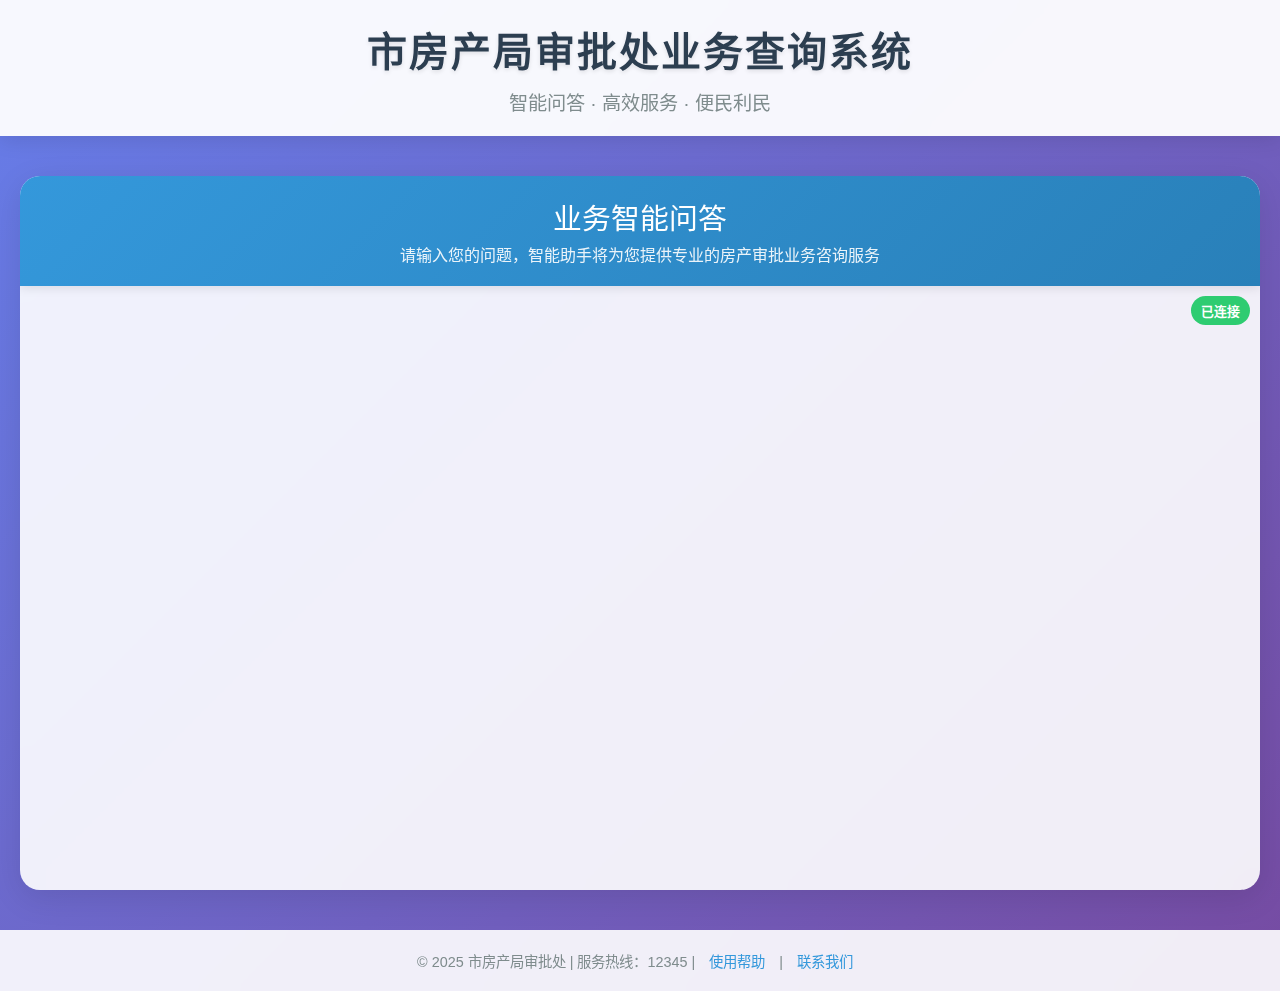
<file: integrated_portal/templates/qa_sys.html>
<!DOCTYPE html>
<html lang="zh-CN">
<head>
    <meta charset="UTF-8">
    <meta name="viewport" content="width=device-width, initial-scale=1.0">
    <title>市房产局审批处业务查询系统</title>
    <style>
        * {
            margin: 0;
            padding: 0;
            box-sizing: border-box;
        }

        body {
            font-family: 'Microsoft YaHei', '微软雅黑', Arial, sans-serif;
            background: linear-gradient(135deg, #667eea 0%, #764ba2 100%);
            min-height: 100vh;
            overflow-x: hidden;
        }

        .header {
            background: rgba(255, 255, 255, 0.95);
            backdrop-filter: blur(10px);
            box-shadow: 0 4px 20px rgba(0, 0, 0, 0.1);
            padding: 20px 0;
            text-align: center;
            position: relative;
            z-index: 100;
        }

        .header h1 {
            color: #2c3e50;
            font-size: 2.5rem;
            font-weight: 600;
            letter-spacing: 2px;
            margin-bottom: 10px;
            text-shadow: 0 2px 4px rgba(0, 0, 0, 0.1);
        }

        .header .subtitle {
            color: #7f8c8d;
            font-size: 1.2rem;
            font-weight: 300;
            margin-top: 5px;
        }

        .container {
            max-width: 1400px;
            margin: 0 auto;
            padding: 20px;
        }

        .main-content {
            background: rgba(255, 255, 255, 0.9);
            backdrop-filter: blur(10px);
            border-radius: 20px;
            box-shadow: 0 8px 32px rgba(0, 0, 0, 0.1);
            margin: 20px 0;
            overflow: hidden;
            min-height: 600px;
        }

        .chat-section {
            height: 100%;
            display: flex;
            flex-direction: column;
        }

        .chat-header {
            background: linear-gradient(135deg, #3498db, #2980b9);
            color: white;
            padding: 20px;
            text-align: center;
            box-shadow: 0 2px 10px rgba(0, 0, 0, 0.1);
        }

        .chat-header h2 {
            font-size: 1.8rem;
            font-weight: 500;
            margin-bottom: 5px;
        }

        .chat-header p {
            font-size: 1rem;
            opacity: 0.9;
            font-weight: 300;
        }

        .chat-container {
            flex: 1;
            position: relative;
            overflow: hidden;
        }

        .loading-overlay {
            position: absolute;
            top: 0;
            left: 0;
            right: 0;
            bottom: 0;
            background: rgba(255, 255, 255, 0.9);
            display: flex;
            align-items: center;
            justify-content: center;
            z-index: 1000;
            transition: opacity 0.3s ease;
            flex-direction: column;
            text-align: center;
            padding: 20px;
        }

        .loading-spinner {
            width: 50px;
            height: 50px;
            border: 4px solid #f3f3f3;
            border-top: 4px solid #3498db;
            border-radius: 50%;
            animation: spin 1s linear infinite;
            margin-bottom: 20px;
        }

        .error-message {
            color: #e74c3c;
            font-size: 1.1rem;
            margin-bottom: 10px;
        }

        .retry-button {
            background: #3498db;
            color: white;
            border: none;
            padding: 10px 20px;
            border-radius: 5px;
            cursor: pointer;
            font-size: 1rem;
            margin-top: 10px;
            transition: background 0.3s ease;
        }

        .retry-button:hover {
            background: #2980b9;
        }

        @keyframes spin {
            0% { transform: rotate(0deg); }
            100% { transform: rotate(360deg); }
        }

        .footer {
            background: rgba(255, 255, 255, 0.9);
            backdrop-filter: blur(10px);
            text-align: center;
            padding: 20px;
            color: #7f8c8d;
            font-size: 0.9rem;
            margin-top: auto;
        }

        .footer a {
            color: #3498db;
            text-decoration: none;
            margin: 0 10px;
            transition: color 0.3s ease;
        }

        .footer a:hover {
            color: #2980b9;
            text-decoration: underline;
        }

        @media (max-width: 768px) {
            .header h1 {
                font-size: 2rem;
            }
            
            .header .subtitle {
                font-size: 1rem;
            }
            
            .container {
                padding: 10px;
            }
            
            .main-content {
                margin: 10px 0;
                border-radius: 15px;
            }
        }

        .glow-effect {
            animation: glow 2s ease-in-out infinite alternate;
        }

        @keyframes glow {
            from {
                box-shadow: 0 0 20px rgba(52, 152, 219, 0.3);
            }
            to {
                box-shadow: 0 0 30px rgba(52, 152, 219, 0.6);
            }
        }

        .status-indicator {
            position: absolute;
            top: 10px;
            right: 10px;
            padding: 5px 10px;
            border-radius: 15px;
            font-size: 0.8rem;
            font-weight: bold;
        }

        .status-connected {
            background: #2ecc71;
            color: white;
        }

        .status-disconnected {
            background: #e74c3c;
            color: white;
        }
    </style>
</head>
<body>
    <header class="header">
        <h1>市房产局审批处业务查询系统</h1>
        <p class="subtitle">智能问答 · 高效服务 · 便民利民</p>
    </header>

    <div class="container">
        <div class="main-content glow-effect">
            <div class="chat-section">
                <div class="chat-header">
                    <h2>业务智能问答</h2>
                    <p>请输入您的问题，智能助手将为您提供专业的房产审批业务咨询服务</p>
                </div>
                
                <div class="chat-container">
                    <div class="status-indicator" id="statusIndicator">连接中...</div>
                    
                    <div class="loading-overlay" id="loadingOverlay">
                        <div class="loading-spinner"></div>
                        <div>正在加载智能问答系统...</div>
                        <div class="error-message" id="errorMessage" style="display: none;">
                            无法连接到智能问答系统
                        </div>
                        <button class="retry-button" onclick="retryConnection()" style="display: none;">
                            重试连接
                        </button>
                    </div>
                    
                    <iframe 
                        id="chatbotFrame"
                        src="http://localhost/chatbot/OHD676oFF4dZSxgp" 
                        style="width: 100%; height: 100%; min-height: 600px; border: none;" 
                        frameborder="0" 
                        allow="microphone"
                        onload="onChatbotLoad()"
                        onerror="onChatbotError()">
                    </iframe>
                </div>
            </div>
        </div>
    </div>

    <footer class="footer">
        <p>© 2025 市房产局审批处 | 服务热线：12345 | 
            <a href="#" onclick="showHelp()">使用帮助</a> | 
            <a href="#" onclick="showContact()">联系我们</a>
        </p>
    </footer>

    <script>
        let connectionAttempts = 0;
        const maxAttempts = 3;

        function onChatbotLoad() {
            const loadingOverlay = document.getElementById('loadingOverlay');
            const statusIndicator = document.getElementById('statusIndicator');
            
            loadingOverlay.style.opacity = '0';
            setTimeout(() => {
                loadingOverlay.style.display = 'none';
            }, 300);
            
            statusIndicator.textContent = '已连接';
            statusIndicator.className = 'status-indicator status-connected';
        }

        function onChatbotError() {
            const loadingOverlay = document.getElementById('loadingOverlay');
            const errorMessage = document.getElementById('errorMessage');
            const retryButton = document.querySelector('.retry-button');
            const statusIndicator = document.getElementById('statusIndicator');
            
            connectionAttempts++;
            
            if (connectionAttempts >= maxAttempts) {
                loadingOverlay.style.display = 'flex';
                errorMessage.style.display = 'block';
                retryButton.style.display = 'inline-block';
                
                statusIndicator.textContent = '连接失败';
                statusIndicator.className = 'status-indicator status-disconnected';
            } else {
                setTimeout(() => {
                    retryConnection();
                }, 2000);
            }
        }

        function retryConnection() {
            const iframe = document.getElementById('chatbotFrame');
            const errorMessage = document.getElementById('errorMessage');
            const retryButton = document.querySelector('.retry-button');
            const loadingOverlay = document.getElementById('loadingOverlay');
            
            errorMessage.style.display = 'none';
            retryButton.style.display = 'none';
            loadingOverlay.style.display = 'flex';
            loadingOverlay.style.opacity = '1';
            
            // 重新加载iframe
            iframe.src = iframe.src;
        }

        function showHelp() {
            alert('使用帮助：\n\n1. 在输入框中输入您的问题\n2. 可以使用语音输入功能\n3. 系统会自动识别并回答\n4. 如遇到问题可拨打服务热线\n\n快捷键：Ctrl+H 显示帮助');
        }

        function showContact() {
            alert('联系方式：\n\n服务热线：12345\n工作时间：周一至周五 9:00-17:00\n地址：市政府服务中心大楼\n邮箱：service@housing.gov.cn');
        }

        // 添加键盘快捷键支持
        document.addEventListener('keydown', function(e) {
            if (e.ctrlKey && e.key === 'h') {
                e.preventDefault();
                showHelp();
            }
        });

        // 页面加载完成后的初始化
        window.addEventListener('load', function() {
            console.log('市房产局审批处业务查询系统已加载完成');
            
            // 检测iframe是否可访问
            const iframe = document.getElementById('chatbotFrame');
            setTimeout(() => {
                try {
                    const iframeDoc = iframe.contentDocument || iframe.contentWindow.document;
                    if (!iframeDoc || iframeDoc.title === '') {
                        onChatbotError();
                    }
                } catch (e) {
                    onChatbotError();
                }
            }, 5000);
        });

        // 监听网络状态变化
        window.addEventListener('online', function() {
            console.log('网络已恢复，尝试重新连接...');
            retryConnection();
        });

        window.addEventListener('offline', function() {
            console.log('网络连接已断开');
            const statusIndicator = document.getElementById('statusIndicator');
            statusIndicator.textContent = '网络断开';
            statusIndicator.className = 'status-indicator status-disconnected';
        });
    </script>
</body>
</html>
</file>
